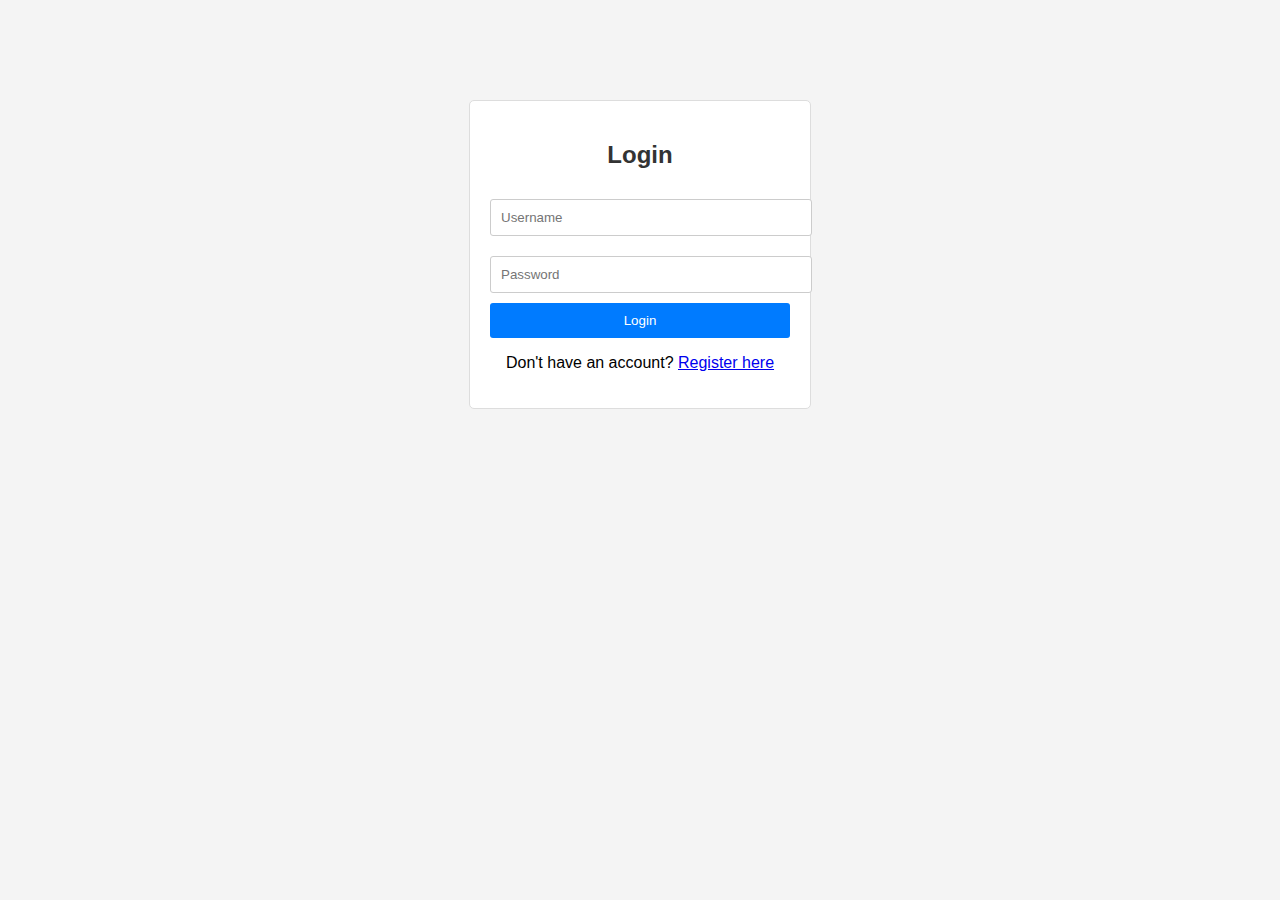
<file: index.html>
<!DOCTYPE html>
<html>
<head>
  <link rel="stylesheet" type="text/css" href="style.css">
</head>
<body>
  <div class="login-container">
    <h2>Login</h2>
    <form action="login.html" method="post">
      <input type="text" placeholder="Username" name="username" required>
      <input type="password" placeholder="Password" name="password" required>
      <button type="submit">Login</button>
    </form>
    <p>Don't have an account? <a href="register.html">Register here</a></p>
  </div>
</body>
</html>
</file>
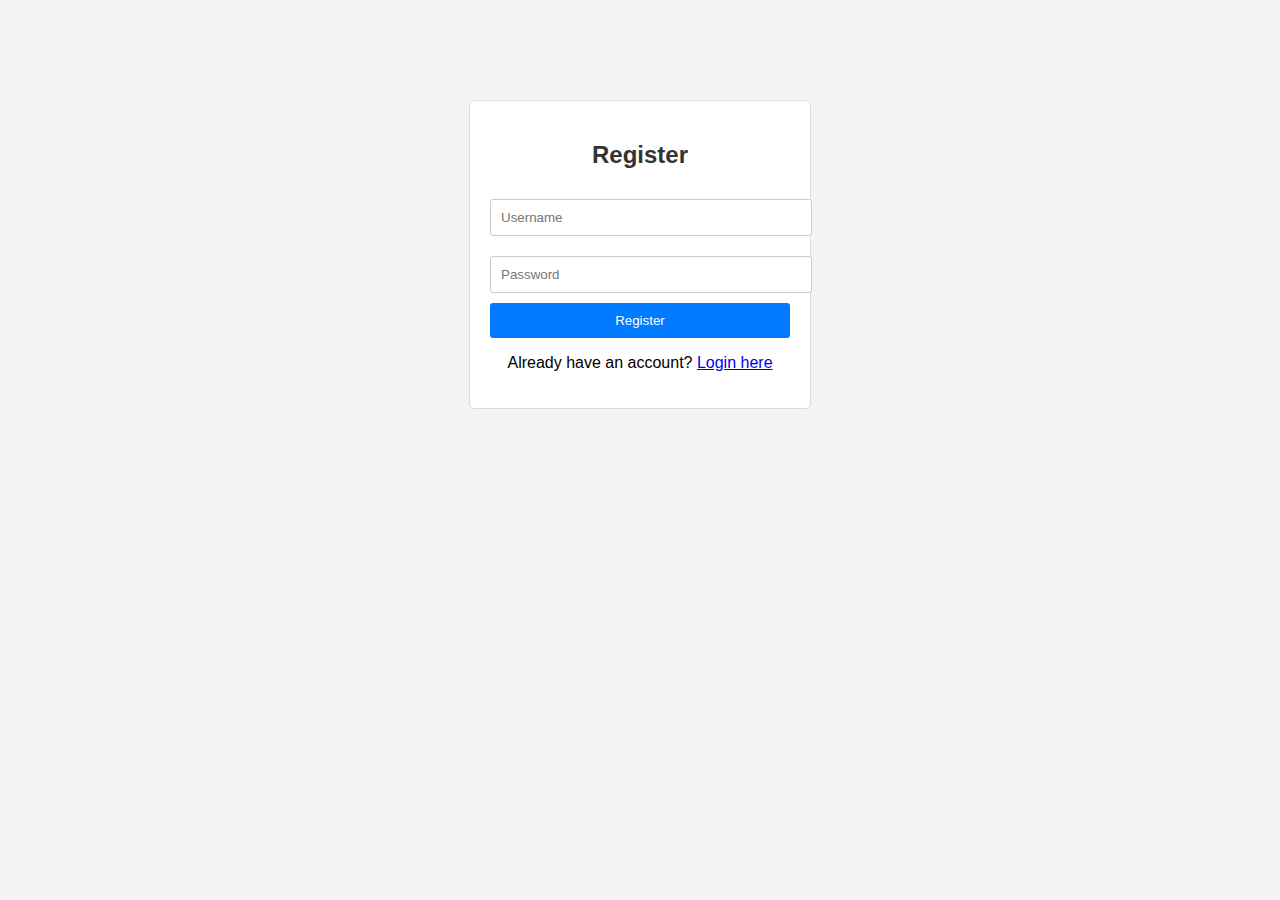
<file: register.html>
<!DOCTYPE html>
<html>
<head>
  <link rel="stylesheet" type="text/css" href="style.css">
</head>
<body>
  <div class="register-container">
    <h2>Register</h2>
    <form action="register.html" method="post">
      <input type="text" placeholder="Username" name="username" required>
      <input type="password" placeholder="Password" name="password" required>
      <button type="submit">Register</button>
    </form>
    <p>Already have an account? <a href="index.html">Login here</a></p>
  </div>
</body>
</html>
</file>
<file: style.css>
body {
    font-family: Arial, sans-serif;
    background-color: #f4f4f4;
    text-align: center;
    margin: 0;
    padding: 0;
  }
  
  .login-container, .register-container {
    background-color: #fff;
    border: 1px solid #ddd;
    border-radius: 5px;
    width: 300px;
    margin: 100px auto;
    padding: 20px;
  }
  
  h2 {
    color: #333;
  }
  
  input {
    width: 100%;
    padding: 10px;
    margin: 10px 0;
    border: 1px solid #ccc;
    border-radius: 3px;
  }
  
  button {
    width: 100%;
    background-color: #007BFF;
    color: #fff;
    padding: 10px;
    border: none;
    border-radius: 3px;
    cursor: pointer;
  }
  
  button:hover {
    background-color: #0056b3;
  }
</file>
